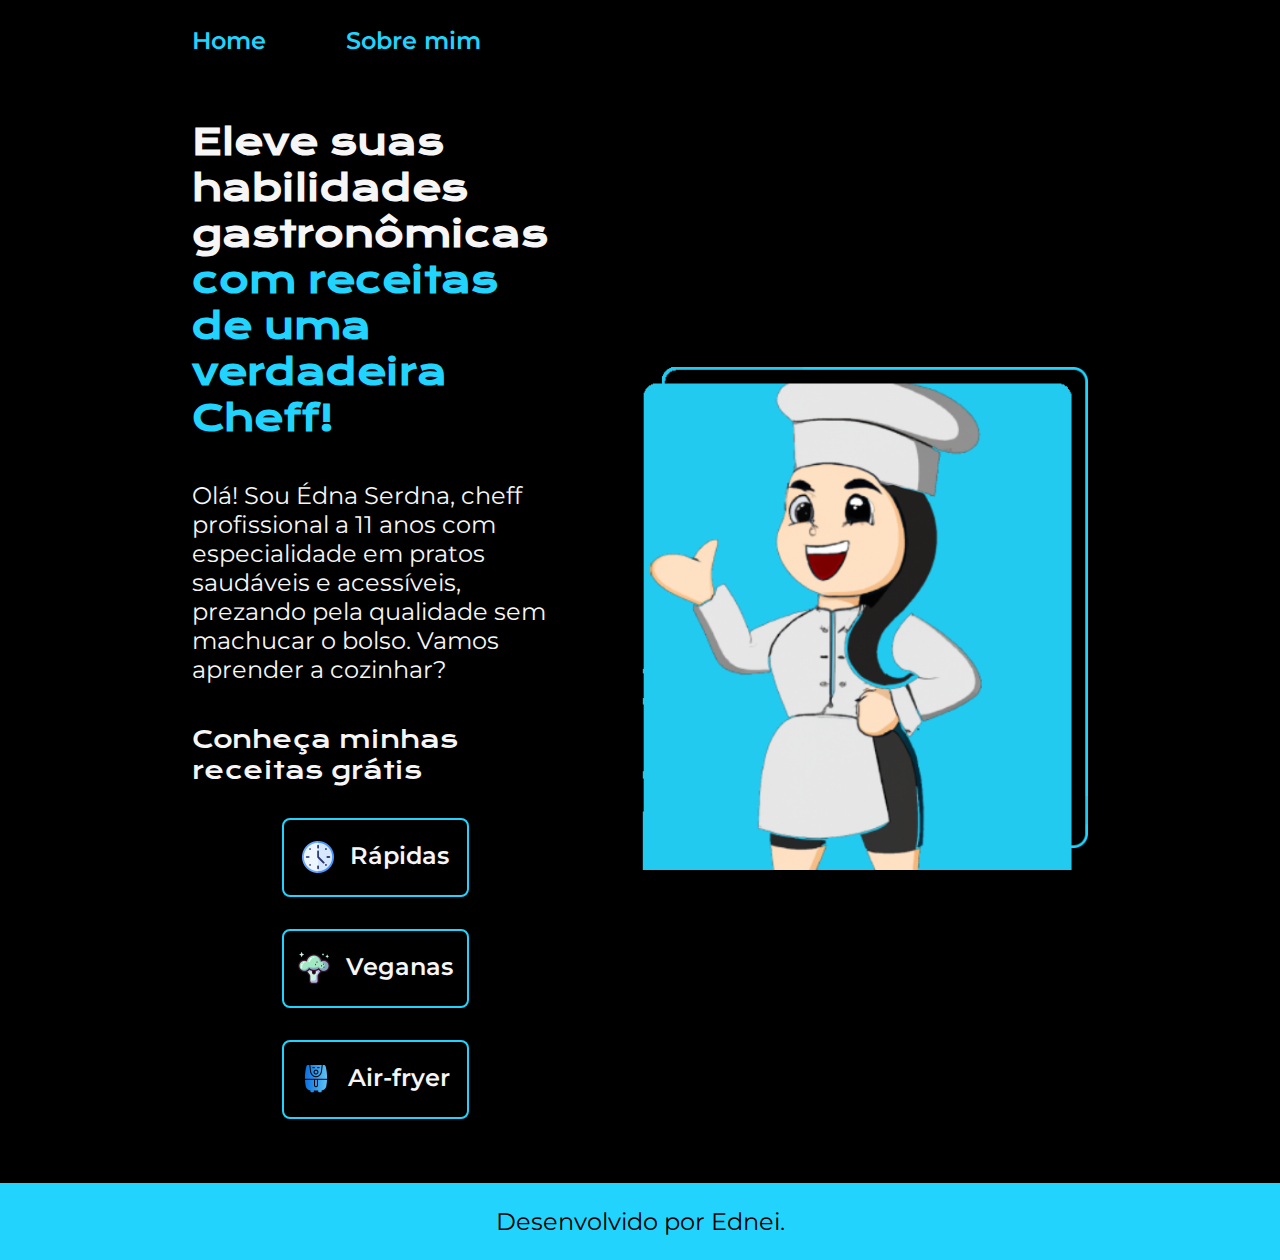
<file: index.html>
<!DOCTYPE html>
<html lang="pt-br">

<head>
    <meta charset="UTF-8">
    <meta http-equiv="X-UA-Compatible" content="IE=edge">
    <meta name="viewport" content="width=device-width, initial-scale=1.0">
    <title>Portifolio</title>
    <link rel="stylesheet" href="./styles/style.css">
</head>

<body>
    <header class="cabecalho">
        <nav class="cabecalho__menu">
            <a class="cabecalho__menu__link" href="index.html">Home</a>
            <a class="cabecalho__menu__link" href="about.html">Sobre mim</a>
        </nav>
    </header>
    <main class="apresentacao">
        <section class="apresentacao__conteudo">
            <h1 class="apresentacao__conteudo__titulo">Eleve suas habilidades gastronômicas<strong 
            class="titulo-destaque"> com receitas de uma verdadeira Cheff!
            </strong></h1>
            <p class="apresentacao__conteudo__texto">Olá! Sou Édna Serdna, cheff profissional a 11 anos
            com especialidade em pratos saudáveis e acessíveis, prezando pela qualidade sem machucar o bolso. Vamos
            aprender a cozinhar?</p>
            <div class="apresentacao__links">
                <h2 class="apresentacao__links__subtitulo">Conheça minhas receitas grátis</h2>
                <a class="apresentacao__links__navegacao" href="#">
                    <img src="./assets/clock.png">
                    Rápidas
                </a>
                <a class="apresentacao__links__navegacao" href="#">
                    <img src="./assets/brocolis.png">
                    Veganas
                </a>
                <a class="apresentacao__links__navegacao" href="#">
                    <img src="./assets/air-fryer.png">
                    Air-fryer
                </a>
            </div>
        </section>
        <img class="apresentacao__imagem" src="./assets/cheff.png" alt="Foto ilustrativa de Édna Serdna">
    </main>
    <footer class="rodape">
        <p>Desenvolvido por Ednei.</p>
    </footer>
</body>

</html>
</file>
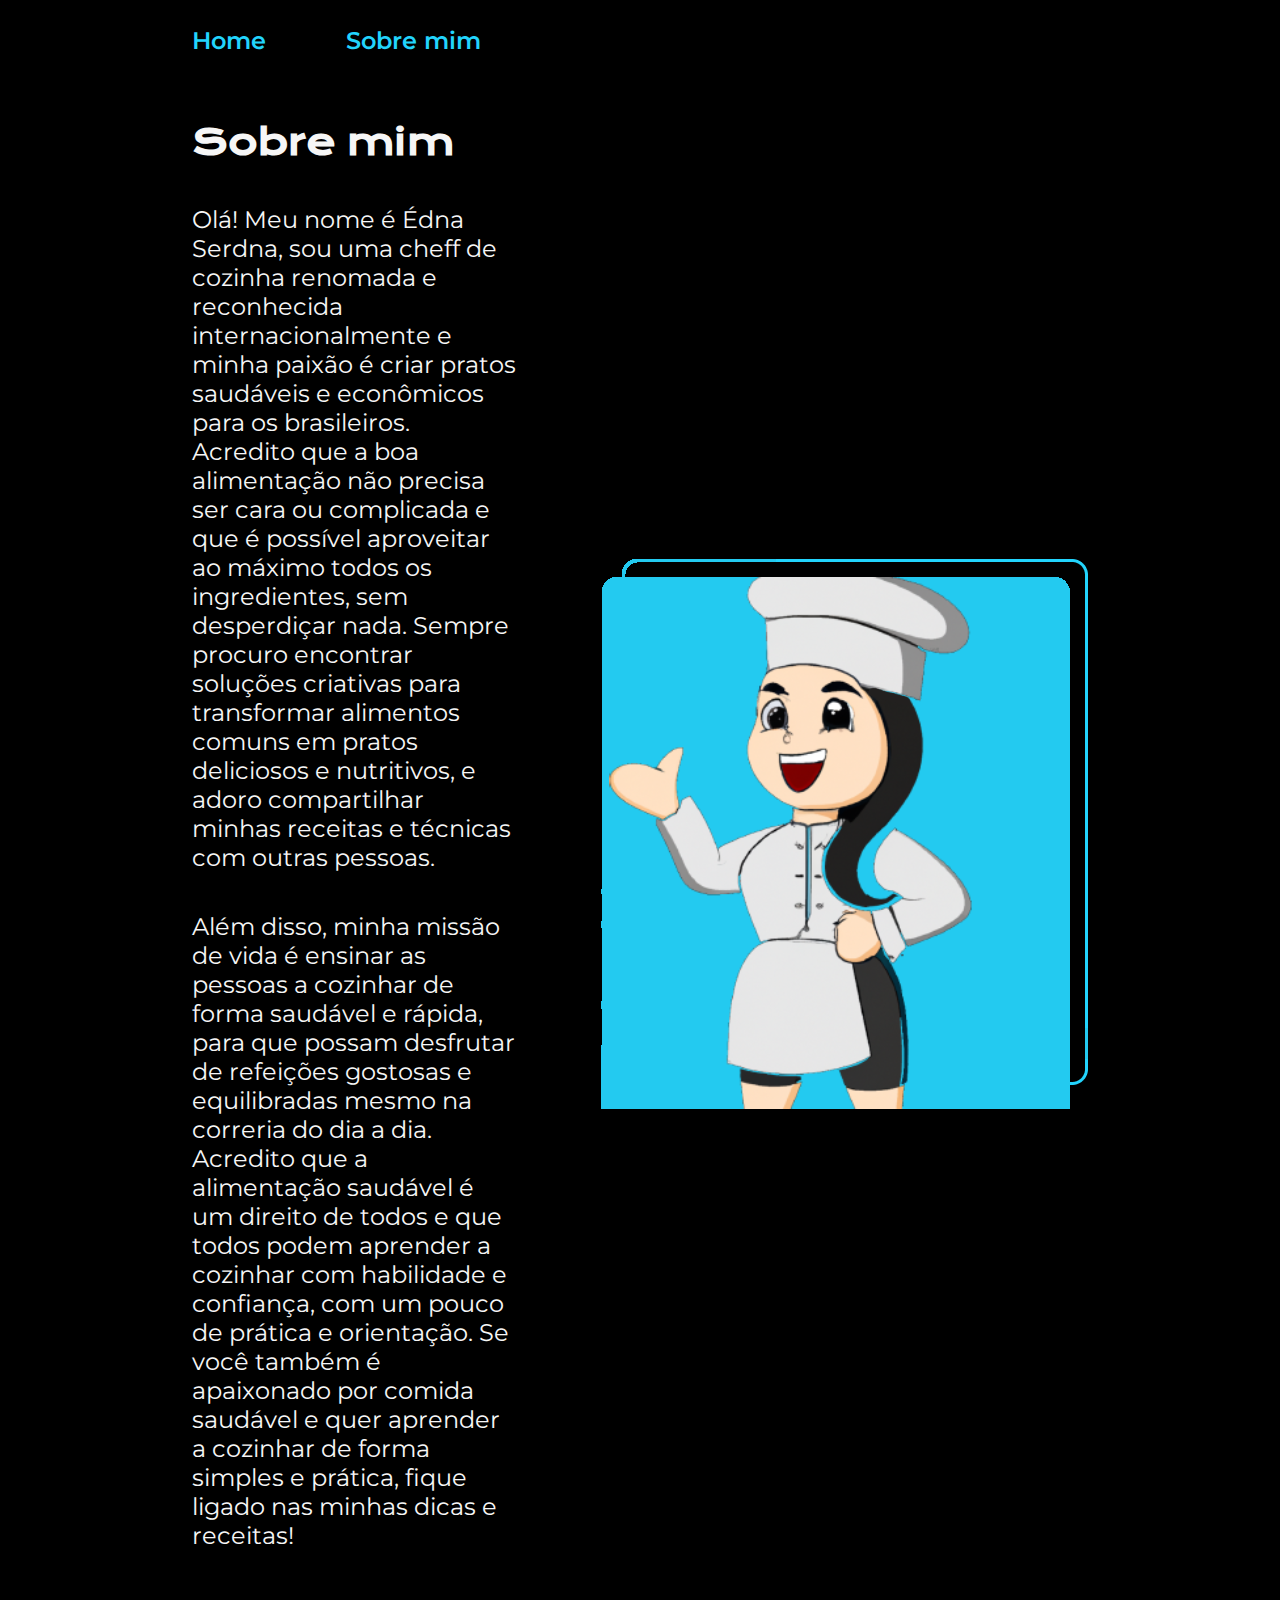
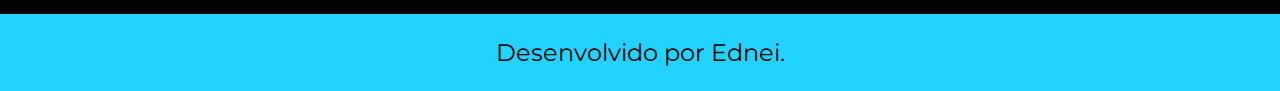
<file: about.html>
<!DOCTYPE html>
<html lang="pt-br">

<head>
    <meta charset="UTF-8">
    <meta http-equiv="X-UA-Compatible" content="IE=edge">
    <meta name="viewport" content="width=device-width, initial-scale=1.0">
    <title>Sobre mim</title>
    <link rel="stylesheet" href="./styles/style.css">
</head>

<body>
    <header class="cabecalho">
        <nav class="cabecalho__menu">
            <a class="cabecalho__menu__link" href="index.html">Home</a>
            <a class="cabecalho__menu__link" href="about.html">Sobre mim</a>
        </nav>
    </header>

    <main class="apresentacao">
        <section class="apresentacao__conteudo">
            <h1 class="apresentacao__conteudo__titulo">Sobre mim</h1>
            <p class="apresentacao__conteudo__texto">
                Olá! Meu nome é Édna Serdna, sou uma cheff de cozinha renomada e reconhecida internacionalmente e minha paixão é criar pratos saudáveis e econômicos para os brasileiros. Acredito que a boa alimentação não precisa ser cara ou complicada e que é possível aproveitar ao máximo todos os ingredientes, sem desperdiçar nada. Sempre procuro encontrar soluções criativas para transformar alimentos comuns em pratos deliciosos e nutritivos, e adoro compartilhar minhas receitas e técnicas com outras pessoas.
            </p>
            <p class="apresentacao__conteudo__texto">
                Além disso, minha missão de vida é ensinar as pessoas a cozinhar de forma saudável e rápida, para que possam desfrutar de refeições gostosas e equilibradas mesmo na correria do dia a dia. Acredito que a alimentação saudável é um direito de todos e que todos podem aprender a cozinhar com habilidade e confiança, com um pouco de prática e orientação. Se você também é apaixonado por comida saudável e quer aprender a cozinhar de forma simples e prática, fique ligado nas minhas dicas e receitas!</p>
        </section>
        <img src="./assets/cheff.png" alt="Foto ilustrativa de Edna Serdna">
    </main>

    <footer class="rodape">
        <p>Desenvolvido por Ednei.</p>
    </footer>
</body>

</html>
</file>
<file: styles/style.css>
@import url('https://fonts.googleapis.com/css2?family=Krona+One&family=Montserrat:wght@400;600&display=swap');

:root {
    --cor-primaria: #000000;
    --cor-secundaria: #F6F6F6;
    --cor-terciaria: #22D4FD;
    --cor-hover: #272727;

    --fonte-primaria: 'Krona One', sans-serif;
    --fonte-secundaria: 'Montserrat', sans-serif;
}
*{
    margin: 0;
    padding: 0;
}

body{
    box-sizing: border-box;
    background-color: var(--cor-primaria);
    color: var(--cor-secundaria);
}
.cabecalho{
    padding: 2% 0% 0% 15%;
}
.cabecalho__menu{
    display: flex;
    gap: 80px;
}
.cabecalho__menu__link{
    font-family: var(--fonte-secundaria);
    font-size: 1.5rem;
    font-weight: 600;
    color: var(--cor-terciaria);
    text-decoration: none;
}
.apresentacao{
    padding: 5% 15%;
    display: flex;
    align-items: center;
    justify-content: space-between;
    gap: 82px;
}
.apresentacao__conteudo{
    width: 50%;
    display: flex;
    flex-direction: column;
    gap: 40px;
}

.apresentacao__conteudo__titulo{
    font-size: 2.25rem;
    font-family: var(--fonte-primaria);
}
.titulo-destaque{
    color: var(--cor-terciaria);
}
.apresentacao__conteudo__texto{
    font-size: 1.5rem;
    font-family: var(--fonte-secundaria);
}

.apresentacao__links{
    display: flex;
    flex-direction: column;
    justify-content: space-between;
    align-items: center;
    gap: 32px;
}
.apresentacao__links__subtitulo{
    font-family: var(--fonte-primaria);
    font-weight: 400;
    font-size: 1.5rem;
}
.apresentacao__links__navegacao{
    display: flex;
    justify-content: center;
    gap: 16px;
    border: 2px solid var(--cor-terciaria);
    width: 50%;
    text-align: center;
    border-radius: 8px;
    font-size: 1.5rem;
    font-weight: 600;
    padding: 21.5px 0;
    text-decoration: none;
    color: var(--cor-secundaria);
    font-family: var(--fonte-secundaria);
}
.apresentacao__links__navegacao img {
    width: 32px;
}
.apresentacao__links__link:hover{
    background-color: var(--cor-hover);
}
.apresentacao__imagem {
    width: 50%;
}
.rodape{
    color: var(--cor-primaria);
    background-color: var(--cor-terciaria);
    padding: 24px;
    text-align: center;
    font-family: var(--fonte-secundaria);
    font-size: 1.5rem;
    font-weight: 400;
}
@media (max-width: 1200px) {
    .cabecalho {
        padding: 10%;
    }
    .cabecalho__menu {
        justify-content: center;
    }
    .apresentacao {
        flex-direction: column-reverse;
        padding: 5%;
    }
    .apresentacao__conteudo{
        width: auto;
    }
}
</file>
